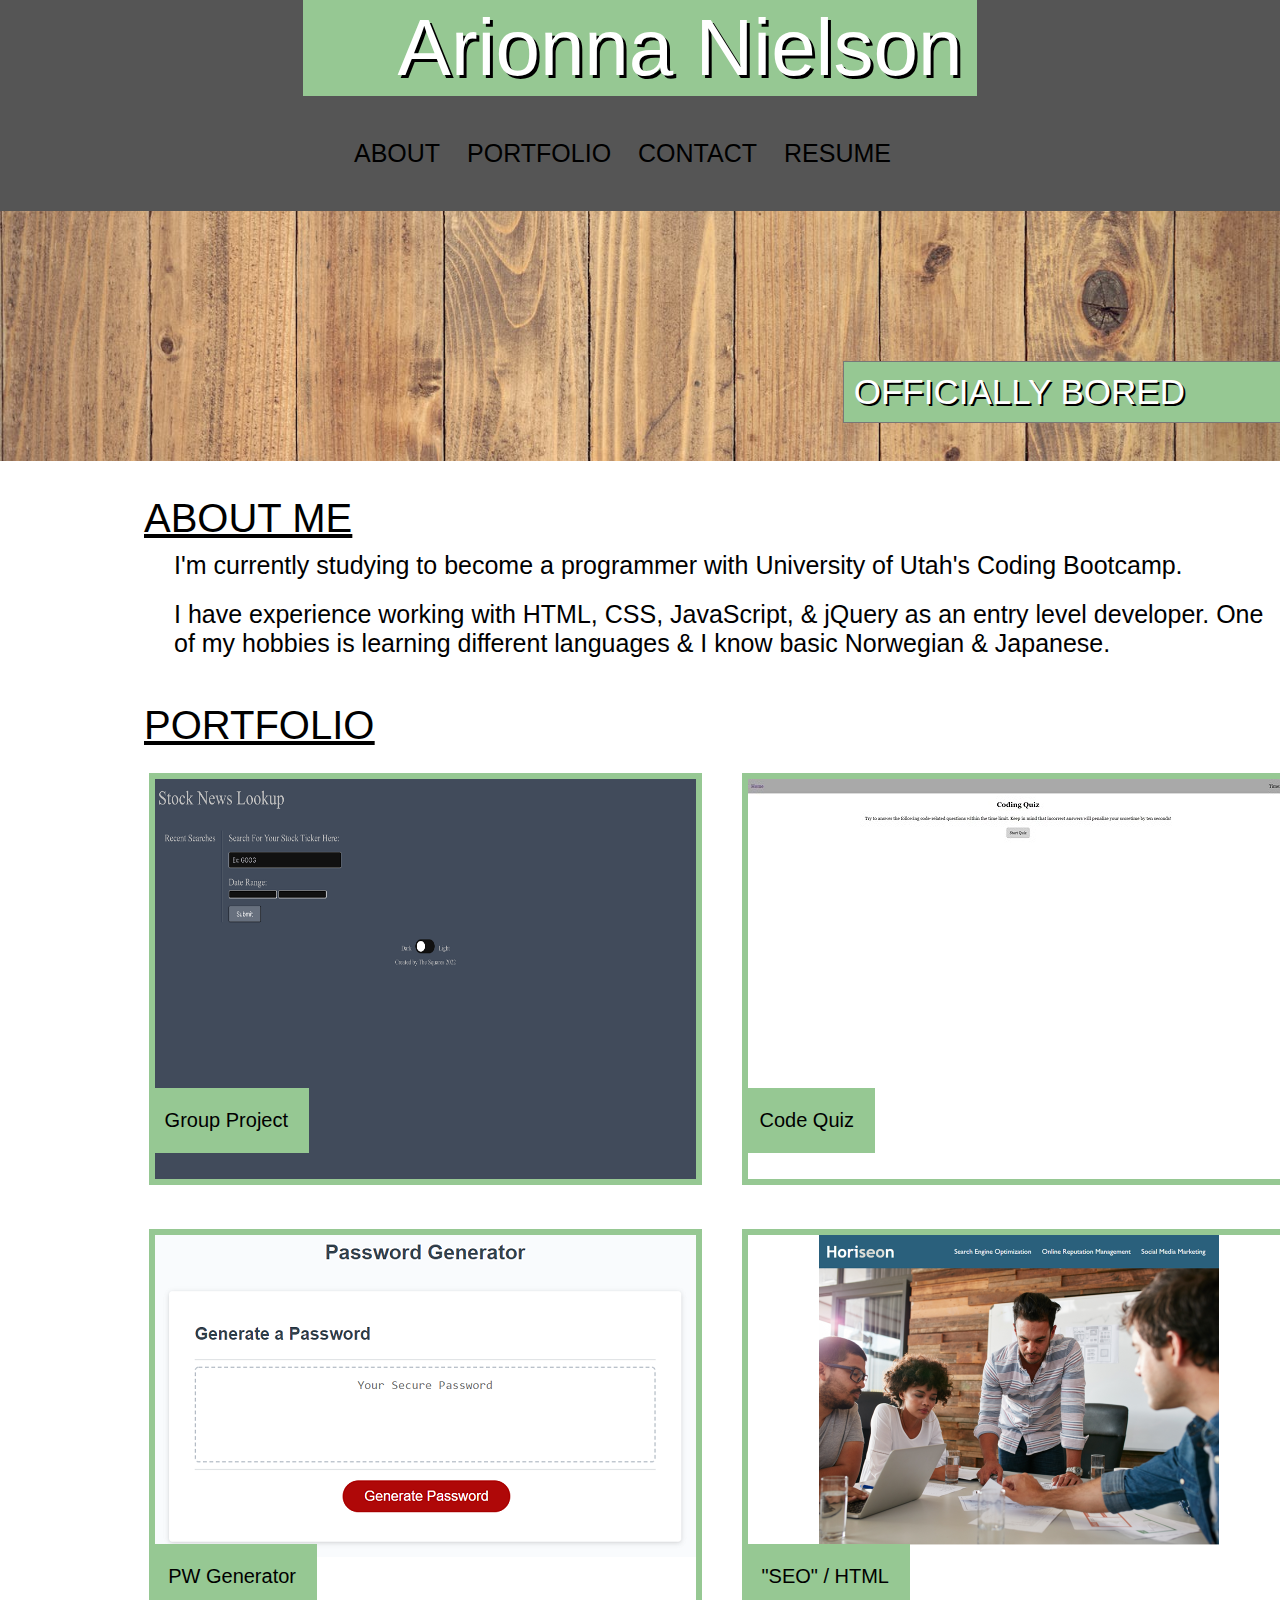
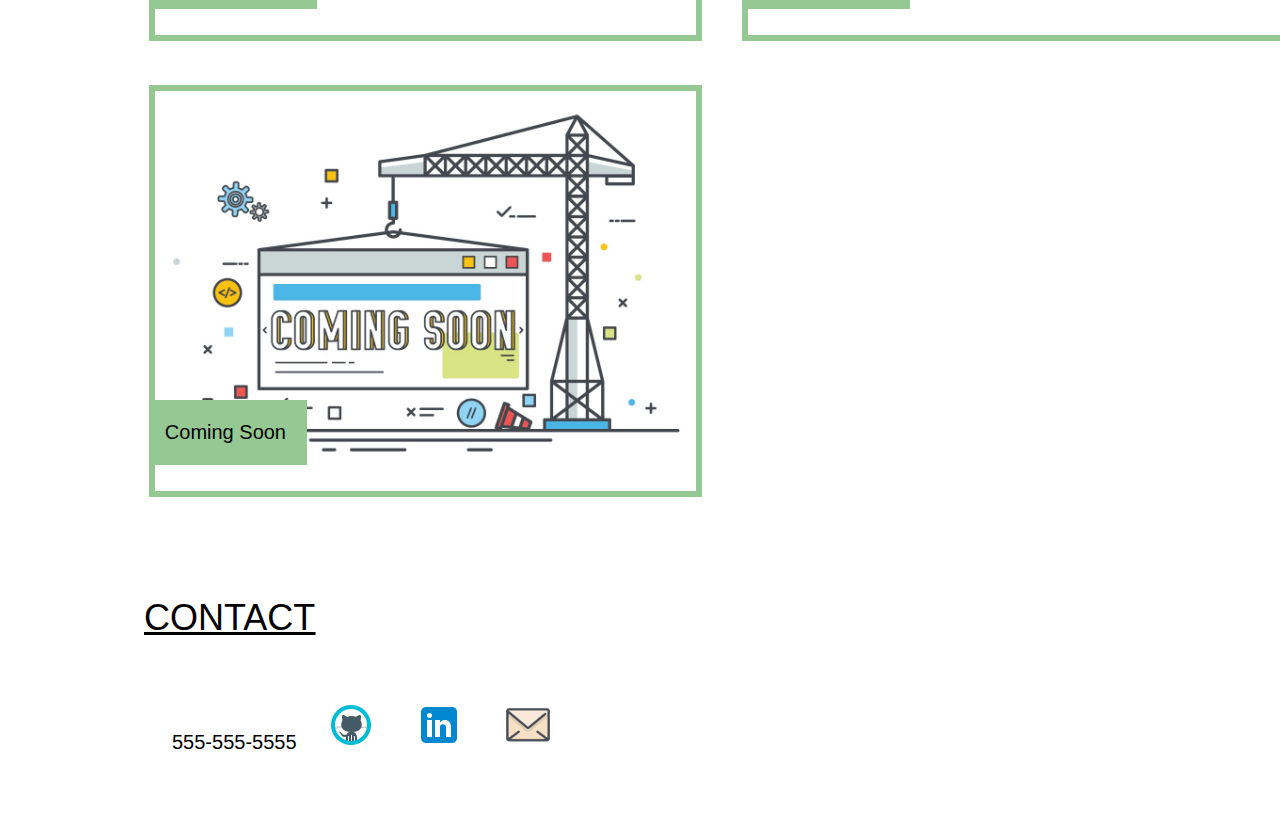
<file: index.html>
<!DOCTYPE html>
<html lang="en">
<head>
    <link rel="stylesheet" href="./assets/css/style.css">
    <title>Home | Arionna Nielson</title>
</head>
<!--NEED TO MAKE RESPONSIVES-->
<body>
<!--HEADER-->
<header class="header">            
    <h1>Arionna Nielson</h1>
    <nav class="nav main-nav">
        <ul>
        <li><a href="#about-me">ABOUT</a></li>
        <li><a href="#portfolio">PORTFOLIO</a></li>
        <li><a href="#contact">CONTACT</a></li>
        <li><a href="./assets/Arionna_Resume_2022.pdf" target="_blank">RESUME</a></li>
        </ul>
    </nav>    
</header>
<!--MAIN CONTENT-->
<div class="hero">
    <p class="hero-title">OFFICIALLY BORED</p>
</div>
<main class="container">
    <section class="main-section">
        <section id="about-me" class="side-section"><h2>ABOUT ME</h2></section>        
        <section class="work-section">
            <p>I'm currently studying to become a programmer with University of Utah's Coding Bootcamp.</p>
            <p>I have experience working with HTML, CSS, JavaScript, & jQuery as an entry level developer. One of my hobbies is learning different languages & I know basic Norwegian & Japanese.</p>
         </section>         
    </section>
    
    <section class="main-section">
        <section id="portfolio" class="side-section"><h2>PORTFOLIO</h2></section>
        <div class="main-content-div">        
            <section class="work-section img">
            <div class="work-img-div-lg">                       
                <a href="https://bikeller104.github.io/StockArticleComparison/index.html"><img class="div-img-lg" src="./assets/images/project-1.png" alt="Stock News API Group Project"></a>
                <p>Group Project</p>
            </div>
            <div class="work-quiz-div">
                <a href="https://arinielson.github.io/ari-code-quiz/"><img class="div-img" src="./assets/images/Main-Start.jpg" alt="Coding Quiz image"></a><p>Code Quiz</p>
            </div>
            <div class="work-pw-gen-div">
                <a href="https://arinielson.github.io/password-generator/index.html"><img class="div-img" src="./assets/images/password-generator.png" alt="Password Generator image"></a><p>PW Generator</p>
            </div>
            <div class="work-img-seo-div">
                <a href="https://arinielson.github.io/week-00-challenge-horiseon/" target="_blank"><img class="div-img2" src="./assets/images/horiseon-challenge.png" alt="Horiseon website image"></a>
                <p>"SEO" / HTML</p>
            </div>
            <div class="work-img-div">
                <a href="coming-soon.html"><img class="div-img" src="./assets/images/coming-soon.jpg" alt="Image by rwdd_studios on Freepik"></a><p>Coming Soon</p>
            </div>
           </section>
       </div>
    </section>
    <!--FOOTER-->
<footer id="contact" class="main-section">
        <section class="side-section">
            <h3>CONTACT</h3>
        </section>                
        <nav class="nav work-section">
        <ul class="footer-nav">
            <li>555-555-5555</li>
            <li><a href="https://github.com/arinielson" target="_blank"><img src="./assets/images/icons8-github-48.png" alt="GitHub"></a></li>
            <li><a href="https://www.linkedin.com/" target="_blank"><img src="./assets/images/icons8-linkedin-48.png" alt="LinkedIn"></a></li>
            <li><a href="mailto:test@mail.com"><img src="./assets/images/icons8-secured-letter-64.png" alt="Email" width="48px" height="48px"></a></li>            
        </ul>
        </nav>
</footer>
</main>

</body>
</html>
</file>
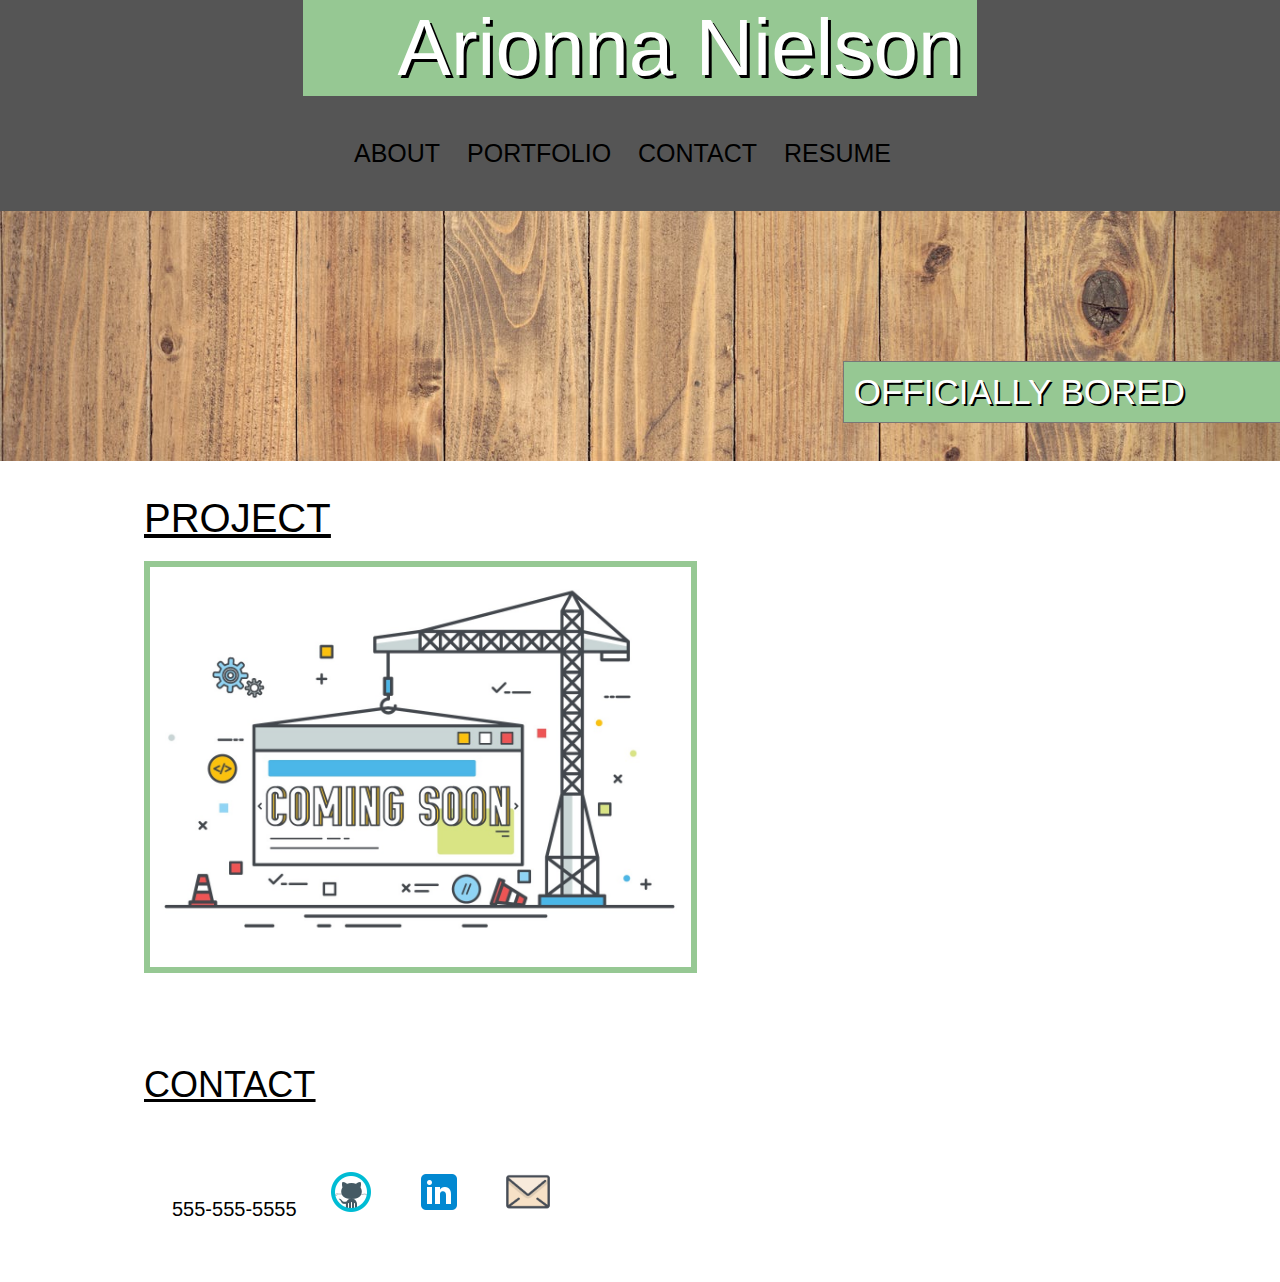
<file: coming-soon.html>
<!DOCTYPE html>
<html lang="en">
<head>
    <link rel="stylesheet" href="./assets/css/style.css">
    <title>Home | Arionna Nielson</title>
</head>
<!--NEED TO MAKE RESPONSIVES-->
<body>
<!--HEADER-->
<header class="header">            
    <h1>Arionna Nielson</h1>
    <nav class="nav main-nav">
        <ul>
        <li><a href="index.html">ABOUT</a></li>
        <li><a href="index.html">PORTFOLIO</a></li>
        <li><a href="#contact">CONTACT</a></li>
        <li><a href="./assets/Arionna_Resume_2022.pdf" target="_blank">RESUME</a></li>
        </ul>
    </nav>    
</header>
<!--MAIN CONTENT-->
<div class="hero">
    <p class="hero-title">OFFICIALLY BORED</p>
</div>
<main class="container">
    <section class="main-section">
        <section class="side-section"><h2>PROJECT</h2></section>
        <section class="work-section">
        <img class="div-img-lg" src="./assets/images/coming-soon.jpg" alt="Image by rwdd_studios on Freepik">
        </section>
    </section>
    <!--FOOTER-->
<footer id="contact" class="main-section">
        <section class="side-section">
            <h3>CONTACT</h3>
        </section>                
        <nav class="nav work-section">
        <ul class="footer-nav">
            <li>555-555-5555</li>
            <li><a href="https://github.com/arinielson"><img src="./assets/images/icons8-github-48.png" alt="GitHub"></a></li>
            <li><a href="https://www.linkedin.com/"><img src="./assets/images/icons8-linkedin-48.png" alt="LinkedIn"></a></li>
            <li><a href="mailto:test@mail.com"><img src="./assets/images/icons8-secured-letter-64.png" alt="Email" width="48px" height="48px"></a></li>            
        </ul>
        </nav>
</footer>
</main>
</body>
</html>
</file>
<file: assets/css/style.css>
* {
    font-family: Arial, Helvetica, sans-serif;
    color: black;       
}

html, body {
    margin: 0;
    padding: 0;        
}

p {
    font-size: 25px;
    text-align: left;
    margin: 10px 50px;
}

/* Navigation */
.main-nav {    
    font-size: 25px;           
    padding: 8px 75px 0 0;    
}

.nav li {
    display: inline;
    list-style-type: none;
}

.nav a {
    display: inline-block;
    padding: 10px;
    color: black;
    text-decoration: none;
}

.nav a:hover {
    background-color: rgba(255, 255, 255, .75);    
}

/* Header */
.header {
    display: flex;
    align-items: center;
    background-color: #555;
    background-blend-mode: multiply;    
    padding-bottom: 8px;        
}

.header h1 {    
    text-align: left;   
    margin: 0;     
    padding: 2px 15px 2px 95px;
    color: white;
    font-weight: normal; 
    font-size: 80px;
    text-shadow: 3px 3px black;   
    background-color: #96C893;    
}

.header nav {
    flex-grow: 1;
    text-align: end;
}

/* Images */
.hero {
    height: 250px;    
    width: 100%;
    margin-bottom: 25px;
    background-image: url("../images/pexels-photo-164005.jpeg");
    background-size: cover;
    background-position: center;
    position: relative;
}

.hero-title {
    position: absolute;
    margin: 0;
    top: 150px;
    right: 0;
    font-size: 35px;    
    text-align: center;
    padding: 10px 95px 10px 10px;
    background-color: #96C893;
    color: white; 
    text-shadow: 2px 2px black;
    border: 1px solid #777;
    border-right: none;
}

.div-img-lg {
    margin: 5px 5px 5px 20px;
    border: 6px solid #96C893;
    width: 1135px;
    height: 660px;
}

.div-img-lg:hover {
    background-color: rgba(255, 255, 255, .75); 
}

.div-img {
    margin: 20px;
    border: 6px solid #96C893;
    width: 541px;
    height: 400px;    
}

.img img:hover {
    opacity: .5; 
}

.div-img2 {
    margin: 20px;
    border: 6px solid #96C893;
    padding: 0 70.5px;    
    width: 400px;
    height: 400px;
}

.div-img2:hover {
    background-color: rgba(255, 255, 255, .75); 
}

/* Main Content */
.container {    
    margin: 0;
    padding: 0 24px;    
}

h2 {
    font-family: Arial, Helvetica, sans-serif;
    font-weight: normal;
    color: black;
    text-align: right;    
    font-size: 40px;   
    margin: 0; 
    width: 275px;
}

.main-content-div {    
    margin: 0;    
    padding: 5px;
}

.main-section {    
    display: flex;
    justify-content: flex-start;  
    margin: 35px 0;  
}

.side-section {
    margin: 0 10px;
    padding: 0 10px;    
    vertical-align: text-top;
    border-right: 3px solid black;    
}

.work-section {
    display: flex;
    flex-wrap: wrap; 
    width: 1200px;        
}

.work-img-div {
    position: relative;    
}

.work-img-div p {
    position: absolute;
    margin: 0;
    top: 335px;
    right: 415px;
    font-size: 20px;    
    text-align: center;
    padding: 15px;
    background-color: #96C893;
    color: black;    
    border: 6px solid #96C893;
    border-left: none;
}

.work-img-seo-div {
    position: relative;    
}

.work-img-seo-div p {
    position: absolute;
    margin: 0;
    top: 335px;
    right: 405px;
    font-size: 20px;    
    text-align: center;
    padding: 15px;
    background-color: #96C893;
    color: black;    
    border: 6px solid #96C893;
    border-left: none;
}

.work-pw-gen-div {
    position: relative;    
}

.work-pw-gen-div p {
    position: absolute;
    margin: 0;
    top: 335px;
    right: 405px;
    font-size: 20px;    
    text-align: center;
    padding: 15px;
    background-color: #96C893;
    color: black;    
    border: 6px solid #96C893;
    border-left: none;
}

.work-quiz-div {
    position: relative;    
}

.work-quiz-div p {
    position: absolute;
    margin: 0;
    top: 335px;
    right: 440px;
    font-size: 20px;    
    text-align: center;
    padding: 15px;
    background-color: #96C893;
    color: black;    
    border: 6px solid #96C893;
    border-left: none;
}

.work-img-div-lg {
    position: relative;
}

.work-img-div-lg p {
    position: absolute;
    margin: 0;
    top: 580px;
    right: 990px;
    font-size: 20px;    
    text-align: center;
    padding: 15px;
    background-color: #96C893;
    color: black;    
    border: 6px solid #96C893;
    border-left: none;
}

/* Footer */
h3 {
    font-family: Arial, Helvetica, sans-serif;
    font-weight: normal;
    color: black;
    text-align: right;    
    font-size: 36px;
    width: 275px;
}

.footer-nav li {
    padding: 0 8px;
    font-size: 20px;    
}

.footer-nav img {
    width: 48px;
    height: 48px;
}

@media screen and (max-width: 1545px) {
    .div-img-lg {
        margin: 20px;
        border: 6px solid #96C893;
        width: 541px;
        height: 400px;
    }
    
    .work-img-div-lg {
        position: relative;
    }
    
    .work-img-div-lg p {
        position: absolute;
        margin: 0;
        top: 335px;
        right: 423px;
        font-size: 20px;    
        text-align: center;
        padding: 15px;
        background-color: #96C893;
        color: black;    
        border: 6px solid #96C893;
        border-left: none;
    }
}

@media screen and (max-width: 1371px) {
    header,
    nav, .main-section {
      flex-direction: column;
    }    

    .container {
        margin: 0 100px;        
    }
    
    .side-section, h2, h3 {
      order: -1;
      text-align: left;      
      border-right: none;
      text-decoration: underline;         
    }  
    
    .div-img-lg {
        margin: 20px;
        border: 6px solid #96C893;
        width: 541px;
        height: 400px;
    }
    
    .work-img-div-lg {
        position: relative;
    }
    
    .work-img-div-lg p {
        position: absolute;
        margin: 0;
        top: 335px;
        right: 413px;
        font-size: 20px;    
        text-align: center;
        padding: 15px;
        background-color: #96C893;
        color: black;    
        border: 6px solid #96C893;
        border-left: none;
    }
  }

  @media screen and (max-width: 1247px) {
    header,
    nav, .main-section {
      flex-direction: column;
    }    

    .container {
        margin: 0 100px;        
    }
    
    .side-section, h2, h3 {
      order: -1;
      text-align: left;      
      border-right: none;
      text-decoration: underline;                   
    }  

    .work-section {
        display: flex;
        flex-wrap: wrap; 
        width: 700px;        
    }
}

@media screen and (max-width: 860px) {
    header,
    nav, .main-section {
      flex-direction: column;
    }    

    .container {
        margin: 0;        
    }
    
    .side-section, h2, h3 {
      order: -1;
      text-align: left;      
      border-right: none;
      text-decoration: underline;                   
    }  

    .work-section {
        display: flex;
        flex-wrap: wrap; 
        width: 700px;        
    }
}
</file>
